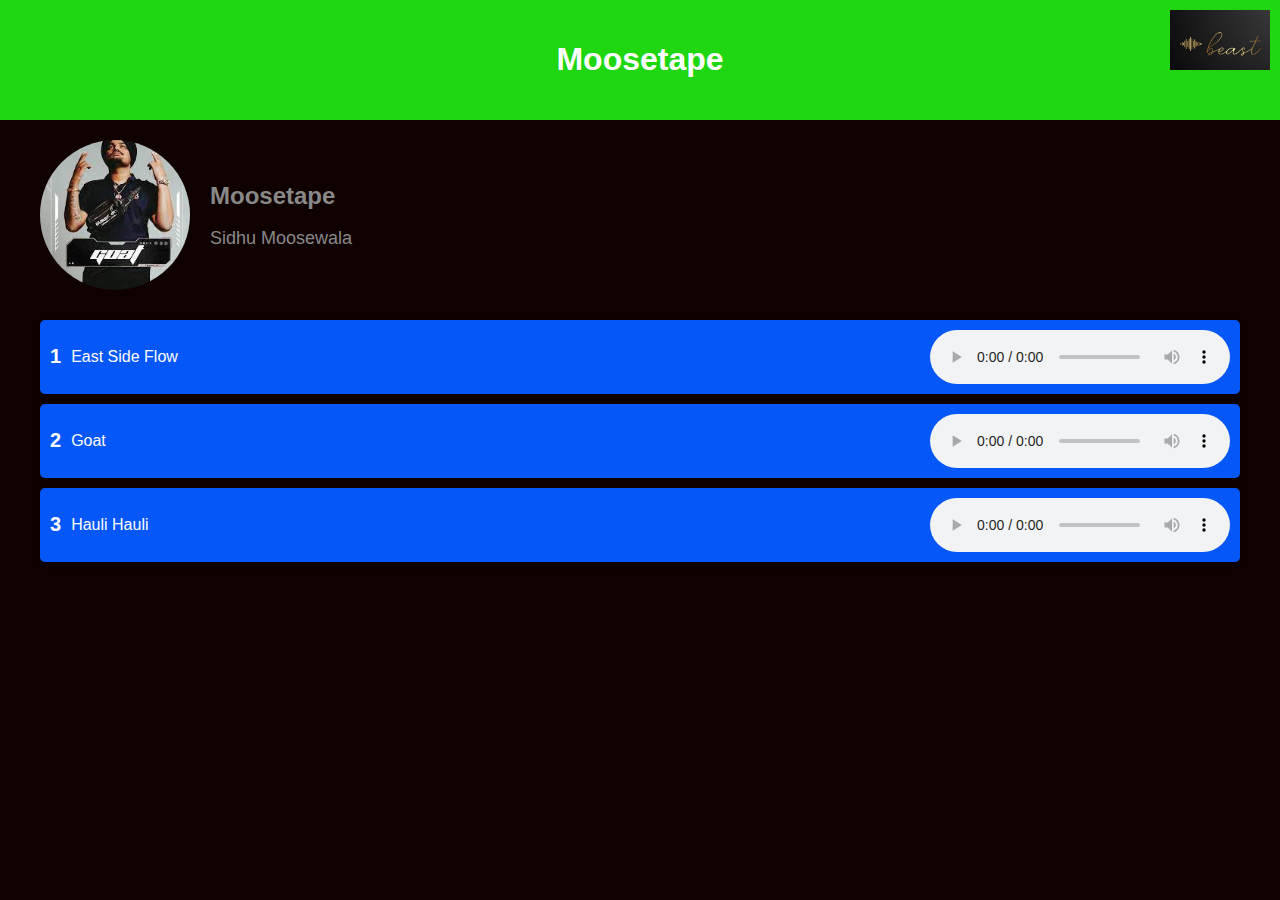
<file: album1.html>
<!DOCTYPE html>
<html>

<head>
  <link rel="stylesheet" type="text/css" href="styles.css">
  <title>Moosetape</title>
  <style>
    /* CSS Styling */
    body {
      font-family: Arial, sans-serif;
      margin: 0;
      padding: 0;
      background-color: #100101;
    }

    header {
      background-color: #1ed711;
      color: #fff;
      padding: 20px;
      text-align: center;
    }

    .container {
      max-width: 1200px;
      margin: 0 auto;
      padding: 20px;
    }

    .album-header {
      display: flex;
      align-items: center;
      margin-bottom: 30px;
    }

    .album-header img {
      width: 150px;
      height: 150px;
      object-fit: cover;
      border-radius: 50%;
      margin-right: 20px;
    }

    .album-info {
      color: #888888;
      flex-grow: 1;
    }

    .album-title {
      font-size: 24px;
      margin-bottom: 10px;
    }

    .album-artist {
      font-size: 18px;
      color: #888888;
    }

    .song-list {
      color: #fdfcfc;
      list-style: none;
      padding: 0;
      margin: 0;
    }

    .song-list-item {
      display: flex;
      align-items: center;
      padding: 10px;
      background-color: #0657f8;
      border-radius: 5px;
      box-shadow: 0 2px 6px rgba(0, 0, 0, 0.1);
      margin-bottom: 10px;
    }

    .song-list-item:last-child {
      margin-bottom: 0;
    }

    .song-number {
      font-size: 20px;
      font-weight: bold;
      margin-right: 10px;
    }

    .song-title {
      flex-grow: 1;
      font-size: 16px;
    }
  </style>
</head>

<body>

  <header>
    <h1>Moosetape</h1>
  </header>

  <div class="logo-container">
    <img src="logo.jpg" alt="Logo">
  </div>
  <div class="container">
    <div class="album-header">
      <img
        src="[data-uri]"
        alt="Album 1">
      <div class="album-info">
        <h2 class="album-title">Moosetape</h2>
        <p class="album-artist">Sidhu Moosewala</p>
      </div>
    </div>

    <ul class="song-list">
      <li class="song-list-item">
        <span class="song-number">1</span>
        <span class="song-title">East Side Flow</span>
        <audio controls>

          <source src="https://pwdown.info/14648/East%20Side%20Flow%20-%20Sidhu%20Moose%20Wala.mp3">

        </audio>

      </li>
      <li class="song-list-item">
        <span class="song-number">2</span>
        <span class="song-title">Goat</span>
        <audio controls>

          <source src="https://pwdown.info/113543/Goat%20-%20Sidhu%20Moose%20Wala.mp3">

        </audio>

      </li>
      <li class="song-list-item">
        <span class="song-number">3</span>
        <span class="song-title">Hauli Hauli</span>
        <audio controls>
          <source
            src="https://cdnsongs.com/dren/music/data/Punjabi/201908/Brown_Boys_Forever/128/Hauli_Hauli_1.mp3/Hauli%20Hauli.mp3">
        </audio>

      </li>

    </ul>
  </div>
</body>

</html>
</file>
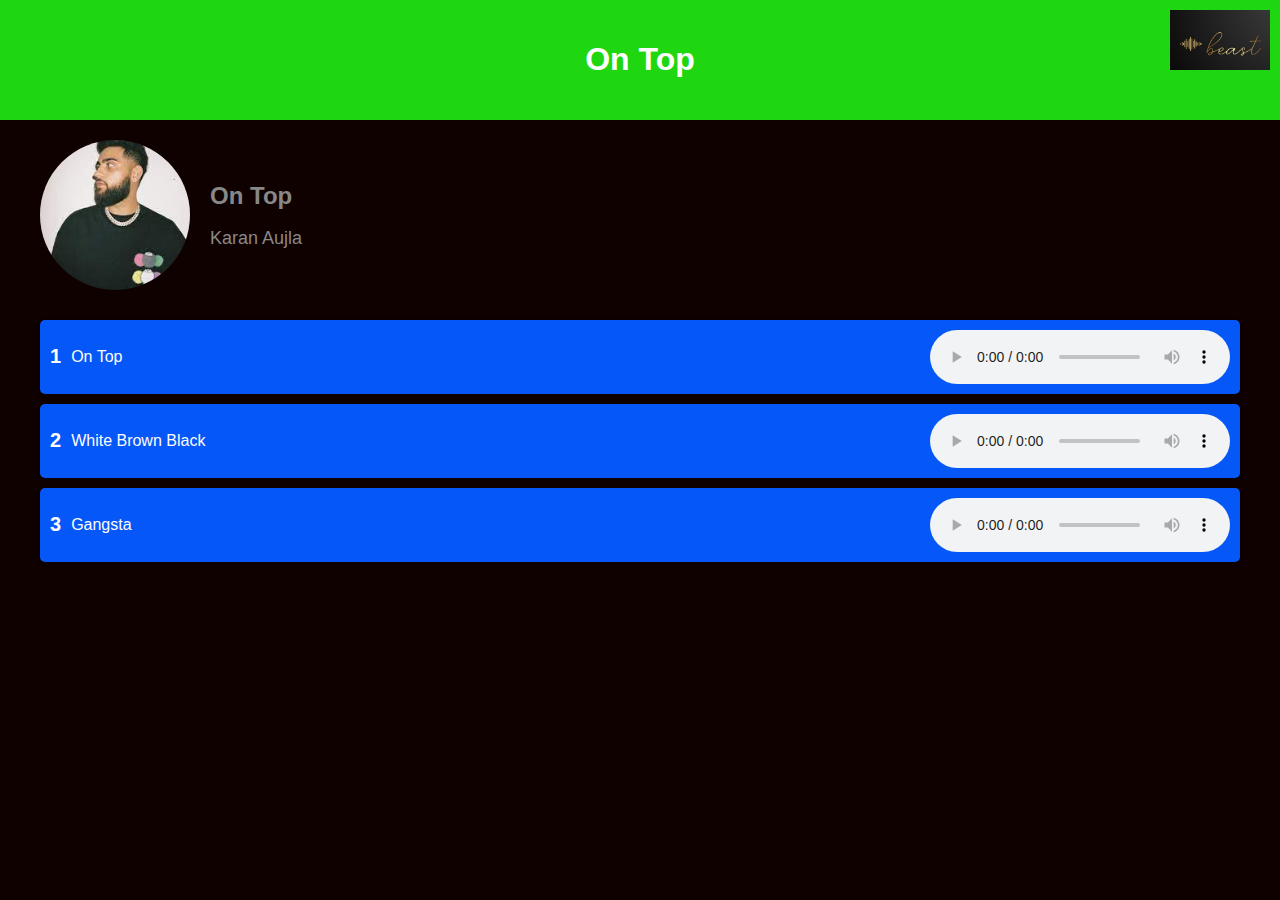
<file: album3.html>
<!DOCTYPE html>
<html>

<head>
  <link rel="stylesheet" type="text/css" href="styles.css">
  <title>Moosetape</title>
  <style>
    /* CSS Styling */
    body {
      font-family: Arial, sans-serif;
      margin: 0;
      padding: 0;
      background-color: #100101;
    }

    header {
      background-color: #1ed711;
      color: #fff;
      padding: 20px;
      text-align: center;
    }

    .container {
      max-width: 1200px;
      margin: 0 auto;
      padding: 20px;
    }

    .album-header {
      display: flex;
      align-items: center;
      margin-bottom: 30px;
    }

    .album-header img {
      width: 150px;
      height: 150px;
      object-fit: cover;
      border-radius: 50%;
      margin-right: 20px;
    }

    .album-info {
      color: #888888;
      flex-grow: 1;
    }

    .album-title {
      font-size: 24px;
      margin-bottom: 10px;
    }

    .album-artist {
      font-size: 18px;
      color: #888888;
    }

    .song-list {
      color: #fdfcfc;
      list-style: none;
      padding: 0;
      margin: 0;
    }

    .song-list-item {
      display: flex;
      align-items: center;
      padding: 10px;
      background-color: #0657f8;
      border-radius: 5px;
      box-shadow: 0 2px 6px rgba(0, 0, 0, 0.1);
      margin-bottom: 10px;
    }

    .song-list-item:last-child {
      margin-bottom: 0;
    }

    .song-number {
      font-size: 20px;
      font-weight: bold;
      margin-right: 10px;
    }

    .song-title {
      flex-grow: 1;
      font-size: 16px;
    }
  </style>
</head>

<body>
  <header>
    <h1>On Top</h1>
  </header>
  <div class="logo-container">
    <img src="logo.jpg" alt="Logo">
  </div>
  <div class="container">
    <div class="album-header">
      <img
        src="[data-uri]"
        alt="Album 1">
      <div class="album-info">
        <h2 class="album-title">On Top</h2>
        <p class="album-artist">Karan Aujla</p>
      </div>
    </div>

    <ul class="song-list">
      <li class="song-list-item">
        <span class="song-number">1</span>
        <span class="song-title">On Top</span>
        <audio controls>

          <source src="https://s320.djpunjab.is/data/48/52751/300803/On%20Top%20-%20Karan%20Aujla.mp3">

        </audio>

      </li>
      <li class="song-list-item">
        <span class="song-number">2</span>
        <span class="song-title">White Brown Black</span>
        <audio controls>

          <source src="https://www.pagalworld.com.se/files/download/id/65287">

        </audio>

      </li>
      <li class="song-list-item">
        <span class="song-number">3</span>
        <span class="song-title">Gangsta</span>
        <audio controls>
          <source src="https://www.pagalvvorld.com/wp-content/uploads/2022/05/Gangsta.mp3">
        </audio>

      </li>

    </ul>
  </div>
</body>

</html>
</file>
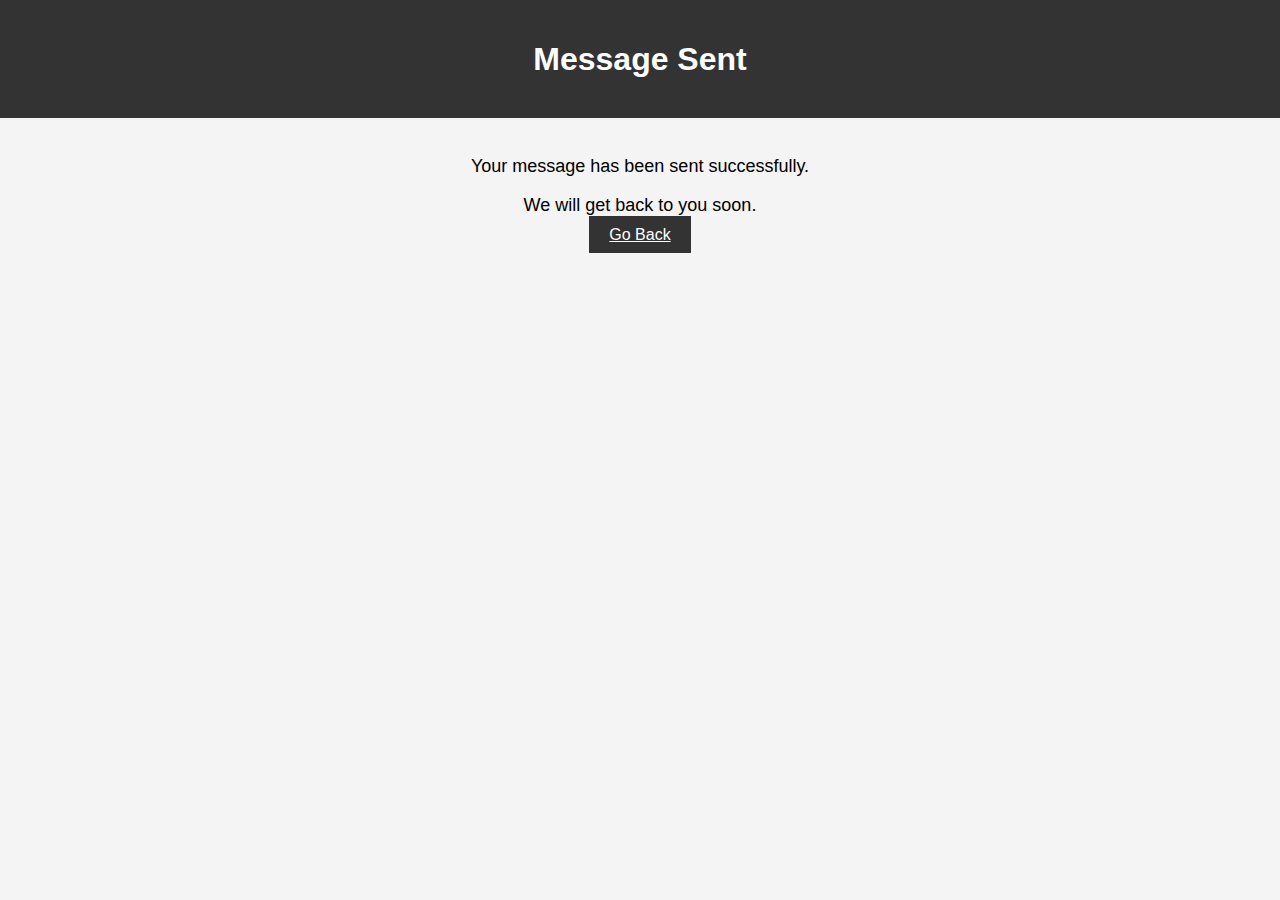
<file: confirmation.html>
<!DOCTYPE html>
<html>
<head>
  <title>Message Sent - Confirmation</title>
  <style>
    /* CSS Styling */
    body {
      font-family: Arial, sans-serif;
      margin: 0;
      padding: 0;
      background-color: #f4f4f4;
      text-align: center;
    }
    
    header {
      background-color: #333;
      color: #fff;
      padding: 20px;
    }
    
    .container {
      max-width: 800px;
      margin: 0 auto;
      padding: 20px;
    }
    
    h1 {
      margin-bottom: 20px;
    }
    
    p {
      font-size: 18px;
      margin-bottom: 10px;
    }
    
    .button {
      padding: 10px 20px;
      background-color: #333;
      color: #fff;
      border: none;
      cursor: pointer;
    }
  </style>
</head>
<body>
  <header>
    <h1>Message Sent</h1>
  </header>
  
  <div class="container">
    <p>Your message has been sent successfully.</p>
    <p>We will get back to you soon.</p>
    <a href="index.html" class="button">Go Back</a>
  </div>
</body>
</html>
</file>
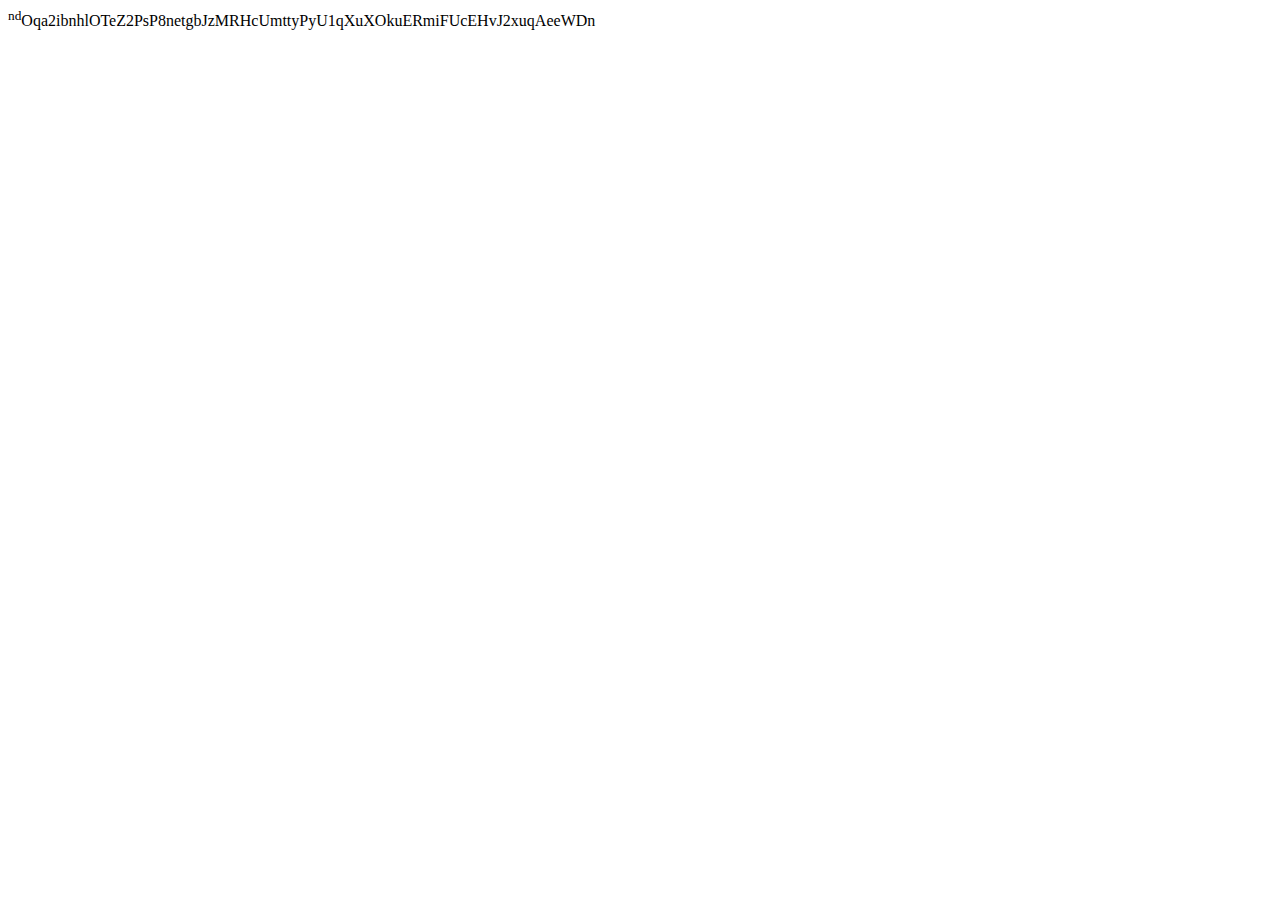
<file: uo.html>
<!DOCTYPE html>
<html lang="en">
<head>
    <meta charset="UTF-8">
    <meta name="viewport" content="width=device-width, initial-scale=1.0">
    <title>Document</title>
</head>
<body>
    <sup>nd</sup>Oqa2ibnhlOTeZ2PsP8netgbJzMRHcUmttyPyU1qXuXOkuERmiFUcEHvJ2xuqAeeWDn
</body>
</html>
</file>
<file: styles.css>
.logo-container {
    position: absolute;
    top: 10px;
    right: 10px; 
  }

  .logo-container img {
    width: 100px; 
    height: auto; 
  }
</file>
